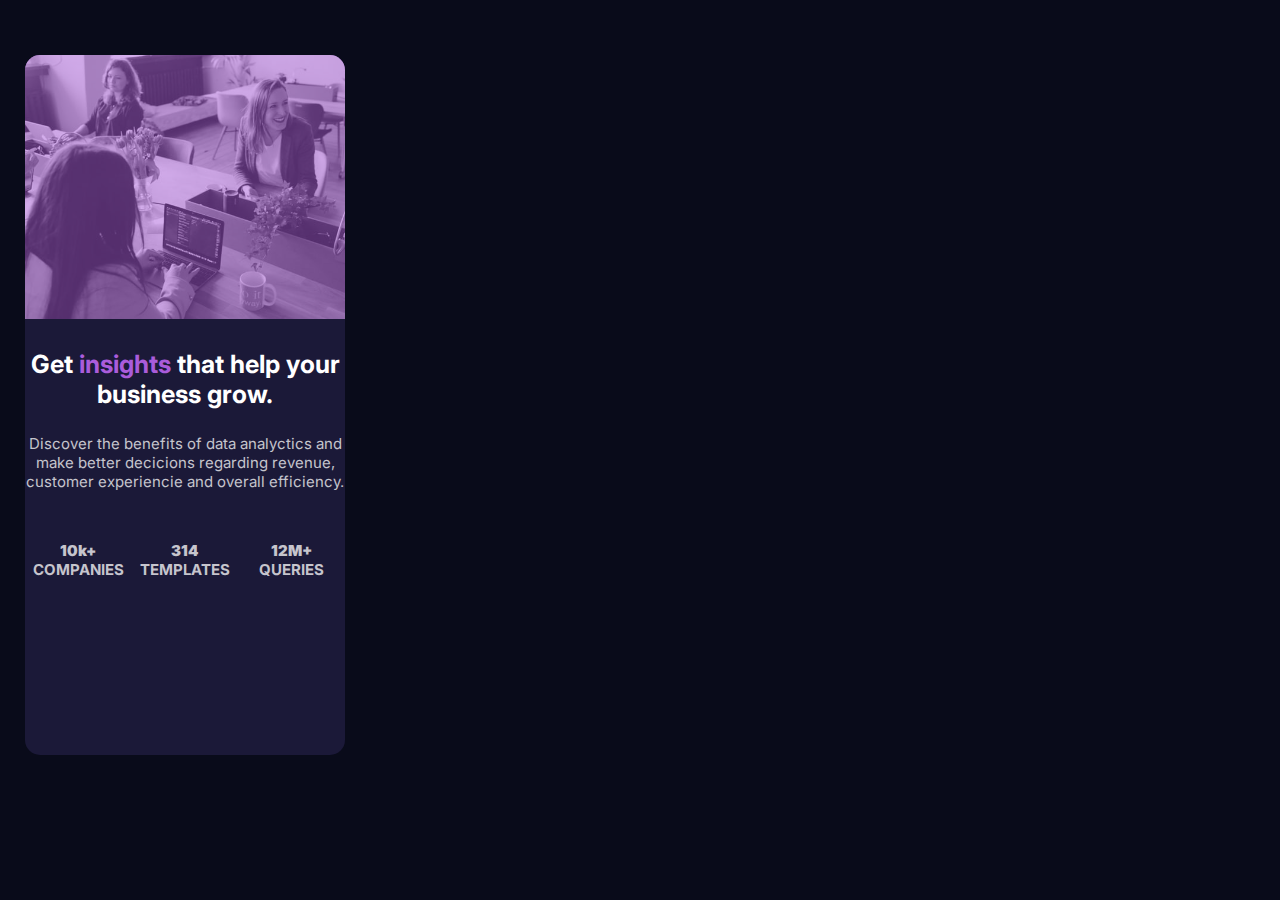
<file: practica1/index.htm>
<html lang="en">
<head>
    <meta charset="UTF-8">
    <meta http-equiv="X-UA-Compatible" content="IE=edge">
    <meta name="viewport" content="width=device-width, initial-scale=1.0">
    <meta name="author" content="Patty Santamaría - 2021"/>
    <meta name="description" content="Reto de Stats preview card component challenge hub">
    <title>Card</title>
    <link rel="stylesheet" href="./estilo.css">
    <link rel="shortcut icon" href="./images/favicon-32x32.png">
    <link rel="preconnect" href="https://fonts.googleapis.com">
    <link rel="preconnect" href="https://fonts.gstatic.com" crossorigin>
    <link href="https://fonts.googleapis.com/css2?family=Inter&display=swap" rel="stylesheet">
    <link href="https://fonts.googleapis.com/css2?family=Inter&family=Lexend+Deca&display=swap" rel="stylesheet"> 
    <link rel="stylesheet" href="./desktop_version.css" media="screen and (min-width: 1440px)"/>  
</head>
<body>
    <section>
        <div class="contenedor-pral">
           <article class="article1">
                <span></span>
           </article>
           <article class="article2">
                <h1>Get <span>insights</span> that help your business grow.</h1>
                <p>Discover the benefits of data analyctics and make better decicions regarding revenue, customer experiencie and overall efficiency.</p>
            <ul>
                <li><b>10k+</b><br> COMPANIES</li>
                <li><b>314</b><br> TEMPLATES</li>
                <li><b>12M+</b><br> QUERIES</li>
            </ul>
           </article>
        </div>
    </section>
</body>
</html>
</file>
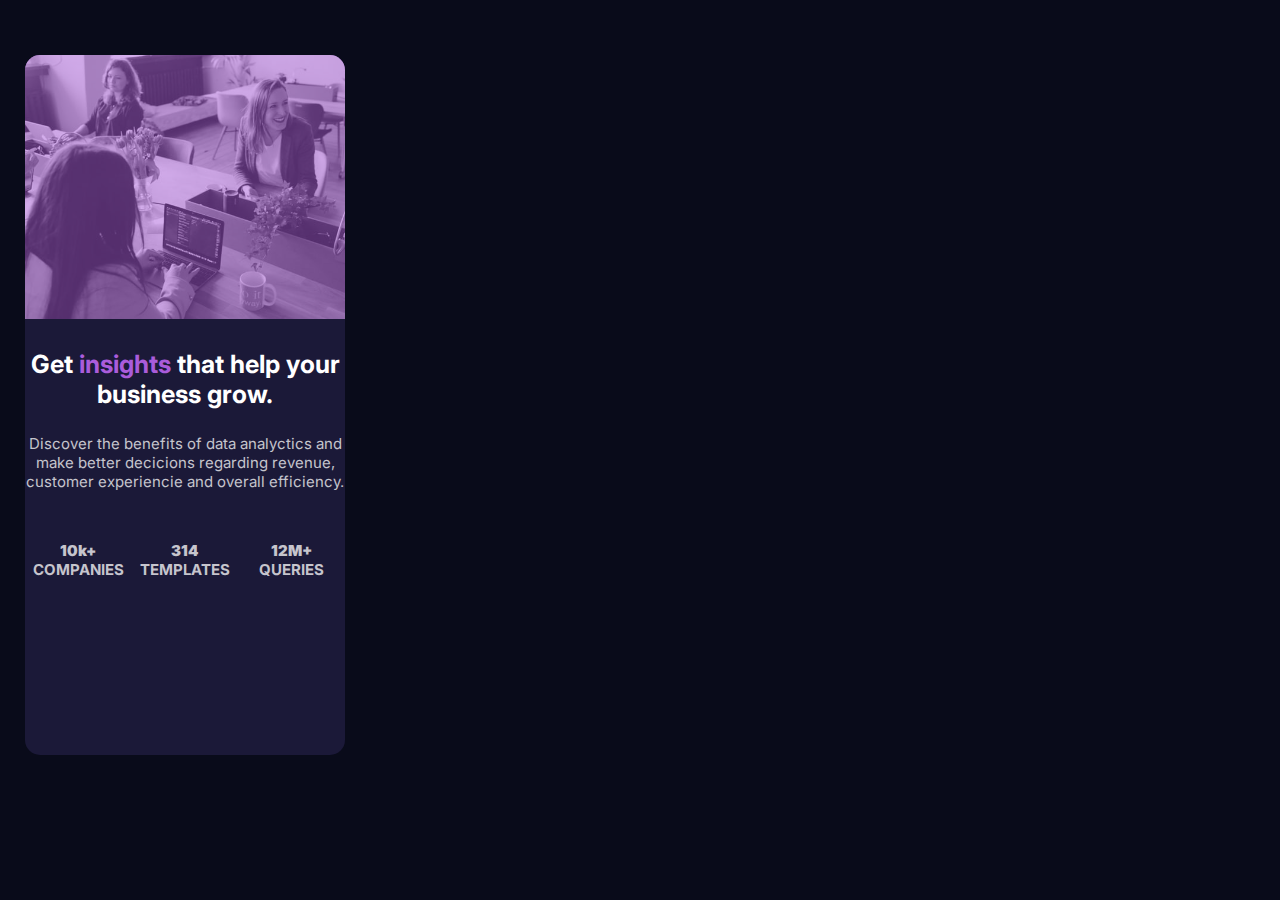
<file: practica1/index.html>
<html lang="en">
<head>
    <meta charset="UTF-8">
    <meta http-equiv="X-UA-Compatible" content="IE=edge">
    <meta name="viewport" content="width=device-width, initial-scale=1.0">
    <meta name="author" content="Patty Santamaría - 2021"/>
    <meta name="description" content="Reto de Stats preview card component challenge hub">
    <title>Card</title>
    <link rel="stylesheet" href="./estilo.css">
    <link rel="shortcut icon" href="./images/favicon-32x32.png">
    <link rel="preconnect" href="https://fonts.googleapis.com">
    <link rel="preconnect" href="https://fonts.gstatic.com" crossorigin>
    <link href="https://fonts.googleapis.com/css2?family=Inter&display=swap" rel="stylesheet">
    <link href="https://fonts.googleapis.com/css2?family=Inter&family=Lexend+Deca&display=swap" rel="stylesheet"> 
    <link rel="stylesheet" href="./desktop_version.css" media="screen and (min-width: 1440px)"/>  
</head>
<body>
    <section>
        <div class="contenedor-pral">
           <article class="article1">
                <span></span>
           </article>
           <article class="article2">
                <h1>Get <span>insights</span> that help your business grow.</h1>
                <p>Discover the benefits of data analyctics and make better decicions regarding revenue, customer experiencie and overall efficiency.</p>
            <ul>
                <li><b>10k+</b><br> COMPANIES</li>
                <li><b>314</b><br> TEMPLATES</li>
                <li><b>12M+</b><br> QUERIES</li>
            </ul>
           </article>
        </div>
    </section>
</body>
</html>
</file>
<file: practica1/estilo.css>
*{
    margin: 0;
    padding: 0;
    box-sizing: border-box;
}

html{
    font-size: 62.5%;
    background-color: hsl(233, 47%, 7%);
    font-family: 'Inter', sans-serif;
}

section{
    background-color: hsl(244, 38%, 16%);
    margin-top: 55px;
    border-radius: 15px;
    width: 200px;
    height: 700px;
    position: relative;
    display: inline-block;
    flex-direction: column;
    justify-content: center;
    min-width: 320px;
    margin-left: 25px;
    align-self: center;
    align-items: center;
    justify-self: center;
}

.contenedor-pral .article1{
    min-width: 320px;
    height: 264px;
    background-color: hsl(277, 64%, 61%);
    border-radius: 15px 15px 0 0px;
}

.article1 span{
    background-image: url(./images/image-header-desktop.jpg);
    background-size: contain;
    background-repeat: no-repeat;
    width: 50px;
    min-width: 320px;
    height: 298px;
    display: flex;
    opacity: 0.5;
    overflow: hidden;
    border-radius: 15px 15px 0 0px;  
}

.article2{
    text-align: center;
}

.article2 h1{
    font-size: 2.5rem;
    color: white;
    margin: 0 auto;
    margin-top: 30px;
    padding: 0 auto;
}

h1 span{
    color: hsl(277, 64%, 61%);
}

.article2 p{
    color: hsla(0, 0%, 100%, 0.75);
    margin-top: 25px;
    font-size: 1.5rem;
}

.article2 ul{
    margin-top: 50px; 
    display: grid;
    grid-template-rows: 1fr;
    grid-template-columns: 1fr 1fr 1fr;
    align-items: center;
    color: white;
    list-style: none;
    text-align: center;
    font-size: 1.6rem;
    font-weight: bolder;
}

.article2 li{
    color:hsla(0, 0%, 100%, 0.75);
    font-size: 1.5rem;
}
</file>
<file: practica1/desktop_version.css>
section{ 
    position:relative;
    justify-content: center;
    align-self: center;
    margin-left: 50px;
    width: 60%;
    height: 265px;
}   

.article2{
    width: 85%;
    order: 2;
}

.article1{
    width: 45%;
    order: 1;
}


.contenedor-pral{
    display:inline-flex;
    flex-direction: row-reverse;   
}
</file>
